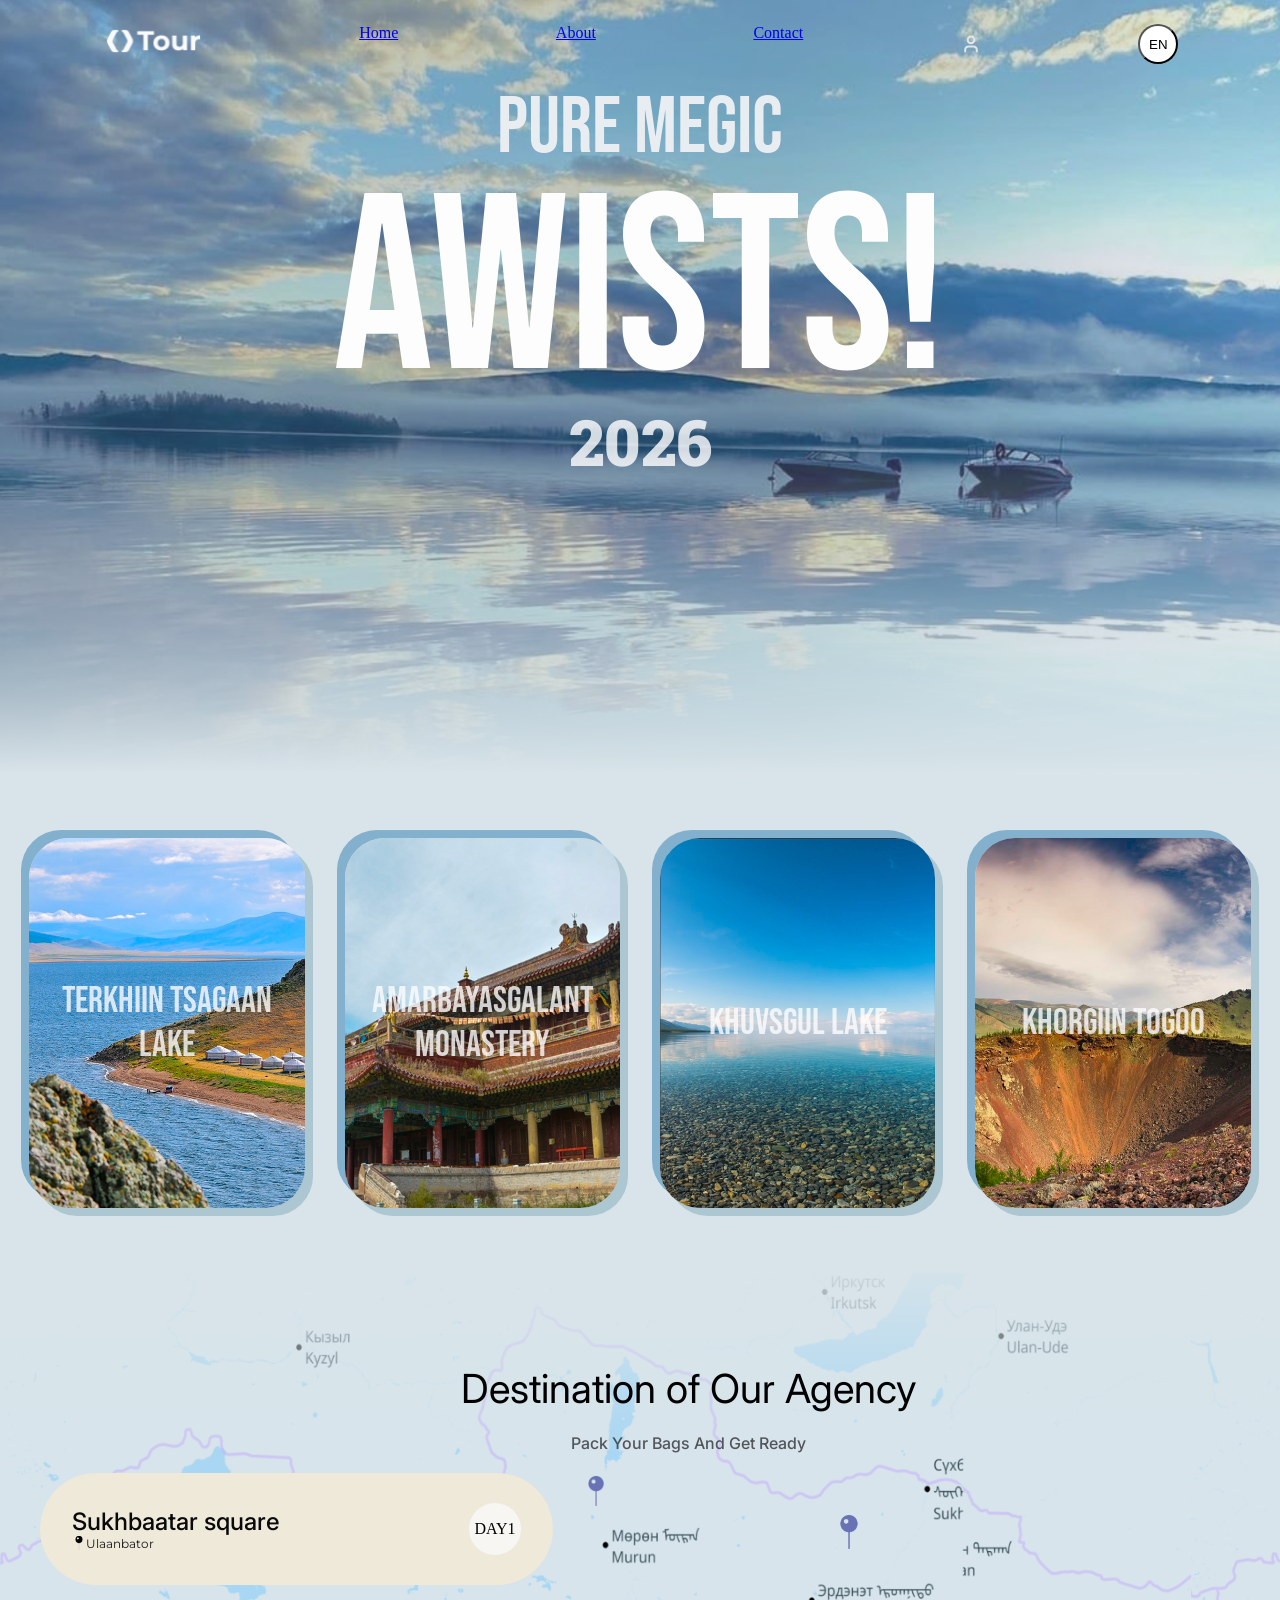
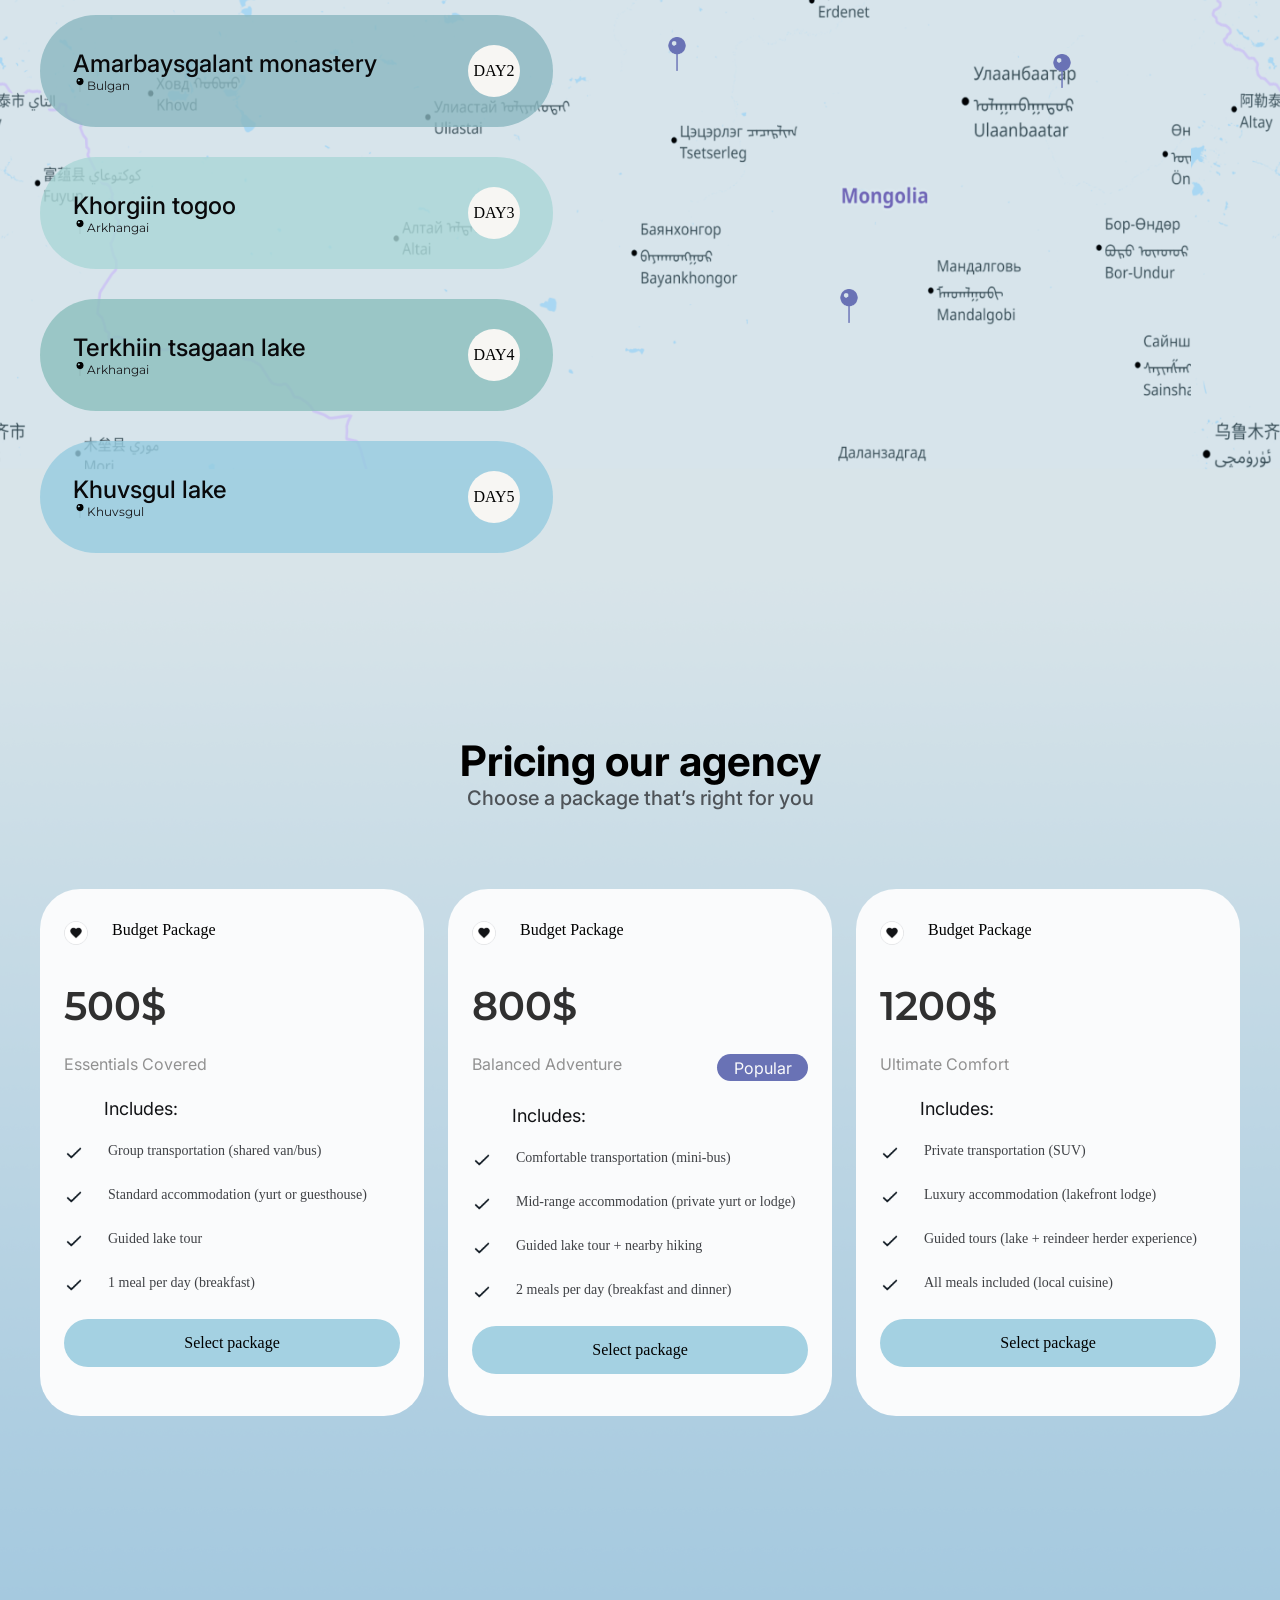
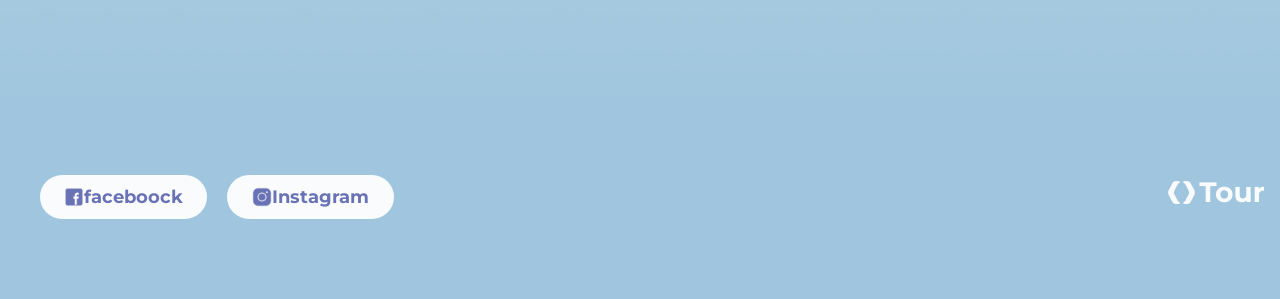
<file: index.html>
<!doctype html>
<html lang="en">
  <head>
    <link rel="preconnect" href="https://fonts.googleapis.com" />
    <link rel="preconnect" href="https://fonts.gstatic.com" crossorigin />
    <link
      href="https://fonts.googleapis.com/css2?family=Bebas+Neue&family=Hanuman:wght@100..900&family=Inter:ital,opsz,wght@0,14..32,100..900;1,14..32,100..900&family=Montserrat:ital,wght@0,100..900;1,100..900&display=swap"
      rel="stylesheet"
    />
    <link rel="preconnect" href="https://fonts.googleapis.com" />
    <link rel="preconnect" href="https://fonts.gstatic.com" crossorigin />
    <link
      href="https://fonts.googleapis.com/css2?family=Bebas+Neue&family=Hanuman:wght@100..900&family=Inter:ital,opsz,wght@0,14..32,100..900;1,14..32,100..900&display=swap"
      rel="stylesheet"
    />
    <meta charset="UTF-8" />
    <meta name="viewport" content="width=device-width, initial-scale=1.0" />
    <title>Document</title>
    <link rel="stylesheet" href="style.css" />
    <link rel="preconnect" href="https://fonts.googleapis.com" />
    <link rel="preconnect" href="https://fonts.gstatic.com" crossorigin />
    <link
      href="https://fonts.googleapis.com/css2?family=Bebas+Neue&display=swap"
      rel="stylesheet"
      ;rel="preconnect"
      href="https://fonts.googleapis.com"
    />
    <link rel="preconnect" href="https://fonts.gstatic.com" crossorigin />
    <link
      href="https://fonts.googleapis.com/css2?family=Bebas+Neue&family=Hanuman:wght@100..900&display=swap"
      rel="stylesheet"
    />
    <link rel="preconnect" href="https://fonts.googleapis.com" />
    <link rel="preconnect" href="https://fonts.gstatic.com" crossorigin />
    <link
      href="https://fonts.googleapis.com/css2?family=Bebas+Neue&family=Hanuman:wght@100..900&family=Inter:ital,opsz,wght@0,14..32,100..900;1,14..32,100..900&display=swap"
      rel="stylesheet"
    />
  </head>

  <body
    style="
      display: flex;
      justify-content: center;
      flex-direction: column;
      align-items: center;
    "
  >
    <section class="hero">
      <nav>
        <img src="./logo/logo1.svg" alt="" class="logo" />
        <a href="https://talent.pinebaatars.mn/">Home</a>
        <a href="https://flexboxfroggy.com/">About</a>
        <a href="https://gogo.mn/"> Contact</a>
        <img src="./logo/user copy.svg" alt="" />
        <a href="google translate"><button>EN</button></a>
      </nav>

      <div class="aav">
        <div class="pure">PURE MEGIC</div>
        <div class="ag">AWISTS!</div>
        <div class="on">2026</div>
      </div>
    </section>
    <div class="lotcion">
      <div class="card1">
        <p class="text1">terkhiin tsagaan lake</p>
      </div>
      <div class="card2">
        <p class="text2">Amarbayasgalant Monastery</p>
      </div>
      <div class="card3">
        <p class="text3">Khuvsgul lake</p>
      </div>
      <div class="card4">
        <p class="text4">Khorgiin togoo</p>
      </div>
    </div>
    <nav class="map_img">
      <h class="garcig1">Destination of Our Agency</h>
      <p class="garcig2">Pack your bags and get ready</p>
      <div class="etsegcontainer">
        <div class="left_container">
          <div class="textbox1">
            <div>
              <p class="aimag_name">Sukhbaatar square</p>
              <div class="logo_icon">
                <img
                  src="./logo/Icon Container 2.png"
                  alt="temdeg"
                  style="width: 14px"
                  height="14px"
                />
                <p class="cty_name">Ulaanbator</p>
              </div>
            </div>
            <div class="day1">DAY1</div>
            <img class="Sukhbaatar_zurag" src="./images/sec3-day1.png" alt="" />
          </div>

          <div class="textbox2">
            <div>
              <p class="aimag_name">Amarbaysgalant monastery</p>
              <div class="logo_icon">
                <img
                  src="./logo/Icon Container 2.png"
                  alt=""
                  style="width: 14px; height: 14px"
                />
                <p class="cty_name">Bulgan</p>
              </div>
            </div>
            <div class="day2">DAY2</div>
            <img class="hiid_zurag" src="./images/Frame 177.png" alt="" />
          </div>

          <div class="textbox3">
            <div>
              <p class="aimag_name">Khorgiin togoo</p>
              <div class="logo_icon">
                <img
                  src="./logo/Icon Container 2.png"
                  alt=""
                  style="width: 14px; height: 14px"
                />
                <p class="cty_name">Arkhangai</p>
              </div>
            </div>
            <div class="day3">DAY3</div>
            <img class="horgiin_togoo_zurag" src="./images/11111.png" alt="" />
          </div>

          <div class="textbox4">
            <img class="terhiin_zurag" src="./images/Frame 178.png" alt="" />
            <div>
              <p class="aimag_name">Terkhiin tsagaan lake</p>
              <div class="logo_icon">
                <img
                  src="./logo/Icon Container 2.png"
                  alt=""
                  style="width: 14px; height: 14px"
                />
                <p class="cty_name">Arkhangai</p>
              </div>
            </div>
            <div class="day4">DAY4</div>
          </div>

          <div class="textbox5">
            <div>
              <p class="aimag_name">Khuvsgul lake</p>
              <div class="logo_icon">
                <img
                  src="./logo/Icon Container 2.png"
                  alt=""
                  style="width: 14px; height: 14px"
                />
                <p class="cty_name">Khuvsgul</p>
              </div>
            </div>
            <div class="day5">DAY5</div>
            <img class="hovsgol_zurag" src="./images/Frame 179.png" alt="" />
          </div>
        </div>
        <div class="right_container">
          <div class="mapPin1"><img src="./logo/MapPin 1.png" alt="" /></div>
          <div class="mapPin2"><img src="./logo/MapPin 1.png" alt="" /></div>
          <div class="mapPin3"><img src="./logo/MapPin 1.png" alt="" /></div>
          <div class="mapPin4"><img src="./logo/MapPin 1.png" alt="" /></div>
        </div>
      </div>
    </nav>

    <section class="footersection">
      <h1 class="endgarchig">Pricing our agency</h1>
      <p class="endtailbar">Choose a package that’s right for you</p>

      <div class="packagecardaav">
        <div class="packagecard1">
          <div class="button_zurag_etseg">
            <img src="./logo/IconButton 1.png" alt="" class="button_zurag" />
            <p class="button_text">Budget Package</p>
          </div>
          <p class="dolor">500$</p>
          <p class="Essentials_Covered">Essentials Covered</p>
          <p class="Includes">Includes:</p>
          <div class="etseg_tailbar1">
            <img class="check_zurag" src="./logo/check.png" alt="" />
            <p class="item_text">Group transportation (shared van/bus)</p>
          </div>
          <div class="etseg_tailbar2">
            <img class="check_zurag" src="./logo/check.png" alt="" />
            <p class="item_text">Standard accommodation (yurt or guesthouse)</p>
          </div>
          <div class="etseg_tailbar3">
            <img class="check_zurag" src="./logo/check.png" alt="" />
            <p class="item_text">Guided lake tour</p>
          </div>
          <div class="etseg_tailbar4">
            <img class="check_zurag" src="./logo/check.png" alt="" />
            <p class="item_text">1 meal per day (breakfast)</p>
          </div>
          <div class="button_end">
            <p class="t_labl">Select package</p>
          </div>
        </div>

        <div class="packagecard2">
          <div class="button_zurag_etseg">
            <img src="./logo/IconButton 1.png" alt="" class="button_zurag" />
            <p class="button_text">Budget Package</p>
          </div>
          <p class="dolor">800$</p>
          <div class="badge_text_udirdagc">
            <p class="Essentials_Covered">Balanced Adventure</p>
            <div class="badge_text">
              <p class="text_badge">Popular</p>
            </div>
          </div>
          <p class="Includes">Includes:</p>
          <div class="etseg_tailbar1">
            <img class="check_zurag" src="./logo/check.png" alt="" />
            <p class="item_text">Comfortable transportation (mini-bus)</p>
          </div>
          <div class="etseg_tailbar2">
            <img class="check_zurag" src="./logo/check.png" alt="" />
            <p class="item_text">
              Mid-range accommodation (private yurt or lodge)
            </p>
          </div>
          <div class="etseg_tailbar3">
            <img class="check_zurag" src="./logo/check.png" alt="" />
            <p class="item_text">Guided lake tour + nearby hiking</p>
          </div>
          <div class="etseg_tailbar4">
            <img class="check_zurag" src="./logo/check.png" alt="" />
            <p class="item_text">2 meals per day (breakfast and dinner)</p>
          </div>
          <div class="button_end">
            <p class="t_labl">Select package</p>
          </div>
        </div>

        <div class="packagecard3">
          <div class="button_zurag_etseg">
            <img src="./logo/IconButton 1.png" alt="" class="button_zurag" />
            <p class="button_text">Budget Package</p>
          </div>
          <p class="dolor">1200$</p>
          <p class="Essentials_Covered">Ultimate Comfort</p>
          <p class="Includes">Includes:</p>
          <div class="etseg_tailbar1">
            <img class="check_zurag" src="./logo/check.png" alt="" />
            <p class="item_text">Private transportation (SUV)</p>
          </div>
          <div class="etseg_tailbar2">
            <img class="check_zurag" src="./logo/check.png" alt="" />
            <p class="item_text">Luxury accommodation (lakefront lodge)</p>
          </div>
          <div class="etseg_tailbar3">
            <img class="check_zurag" src="./logo/check.png" alt="" />
            <p class="item_text">
              Guided tours (lake + reindeer herder experience)
            </p>
          </div>
          <div class="etseg_tailbar4">
            <img class="check_zurag" src="./logo/check.png" alt="" />
            <p class="item_text">All meals included (local cuisine)</p>
          </div>
          <div class="button_end">
            <p class="t_labl">Select package</p>
          </div>
        </div>
      </div>
    </section>

    <section class="footer_section">
      <div class="faceboock_etseg">
        <img class="faceboock_logo" src="./logo/Facebook Icon.png" alt="" />
        <p class="faceboock_text">faceboock</p>
      </div>
      <div class="Instagram_etseg">
        <img class="Instagram_logo" src="./logo/Instagram Icon.png" alt="" />
        <p class="Instagram_text">Instagram</p>
      </div>

      <div class="logo_end">
        <img class="end-logo" src="./logo/logo 1.svg" alt="" />
      </div>
    </section>
  </body>
</html>
</file>
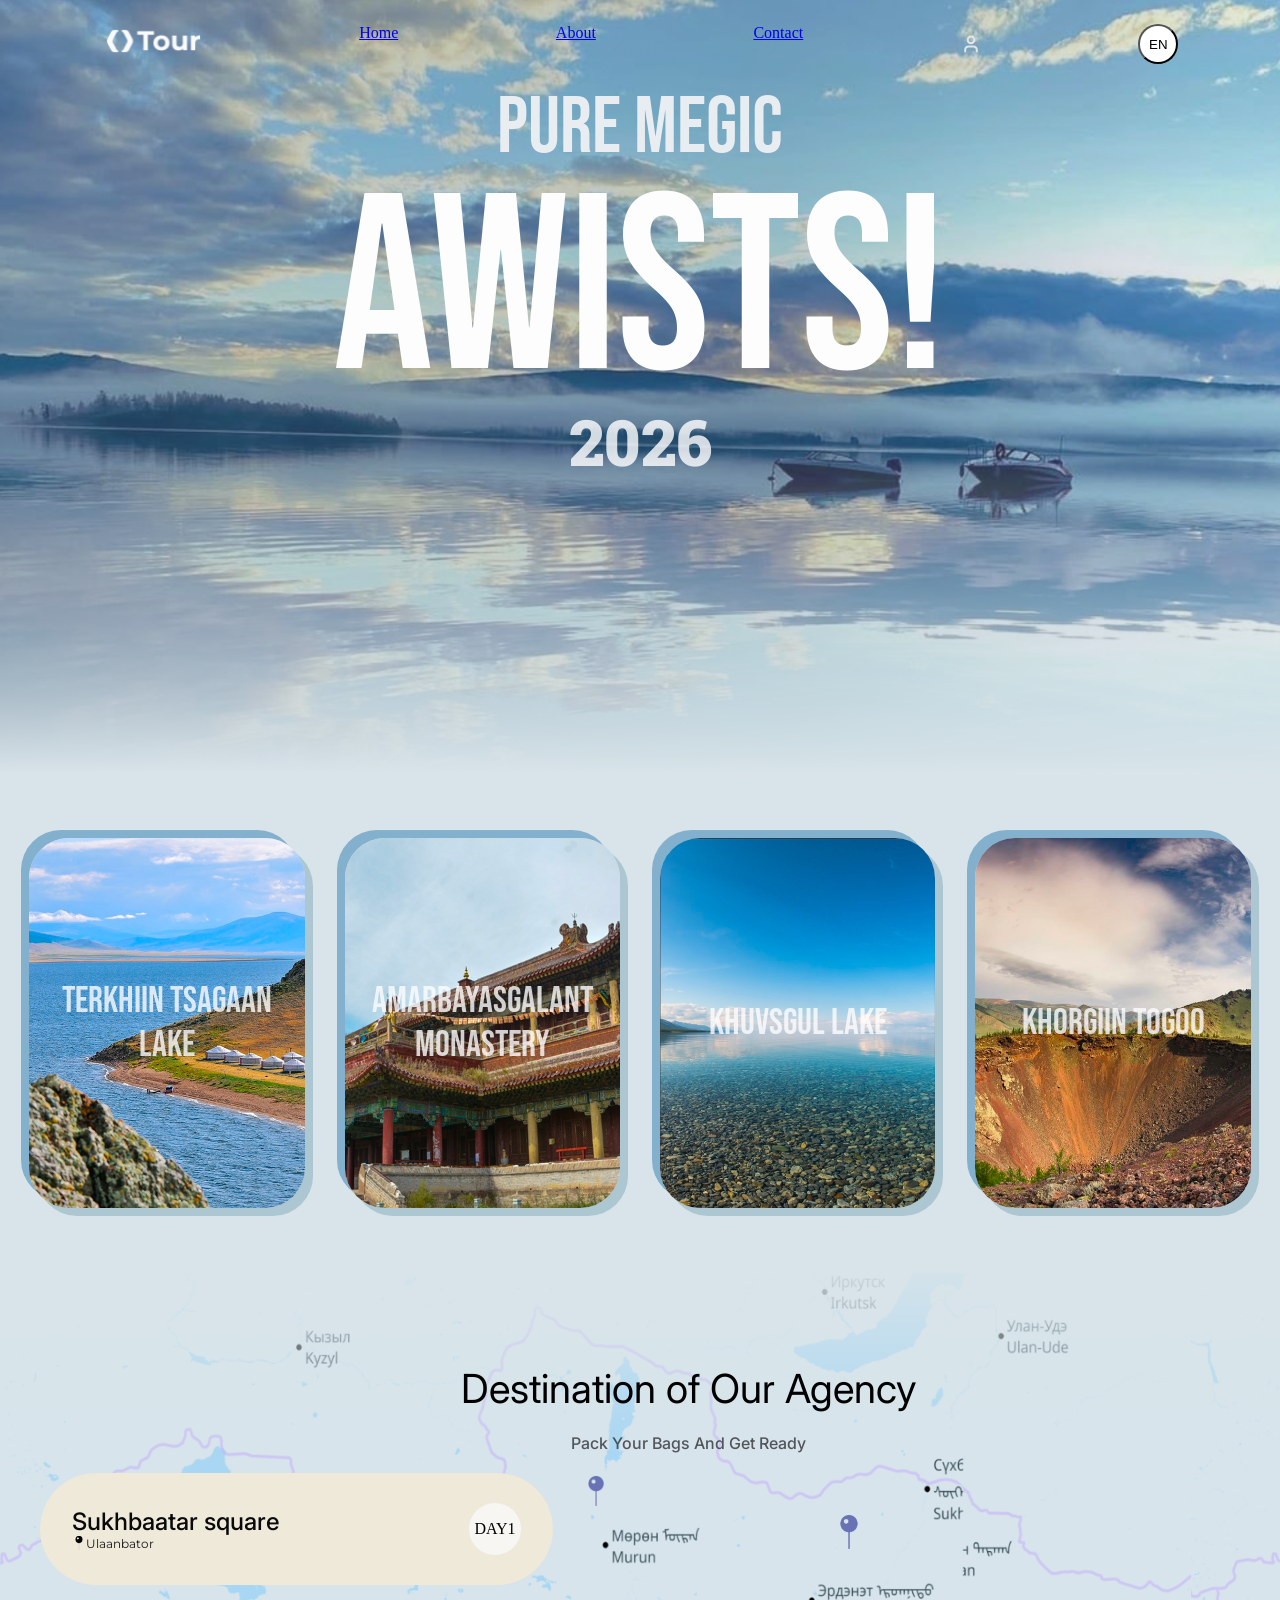
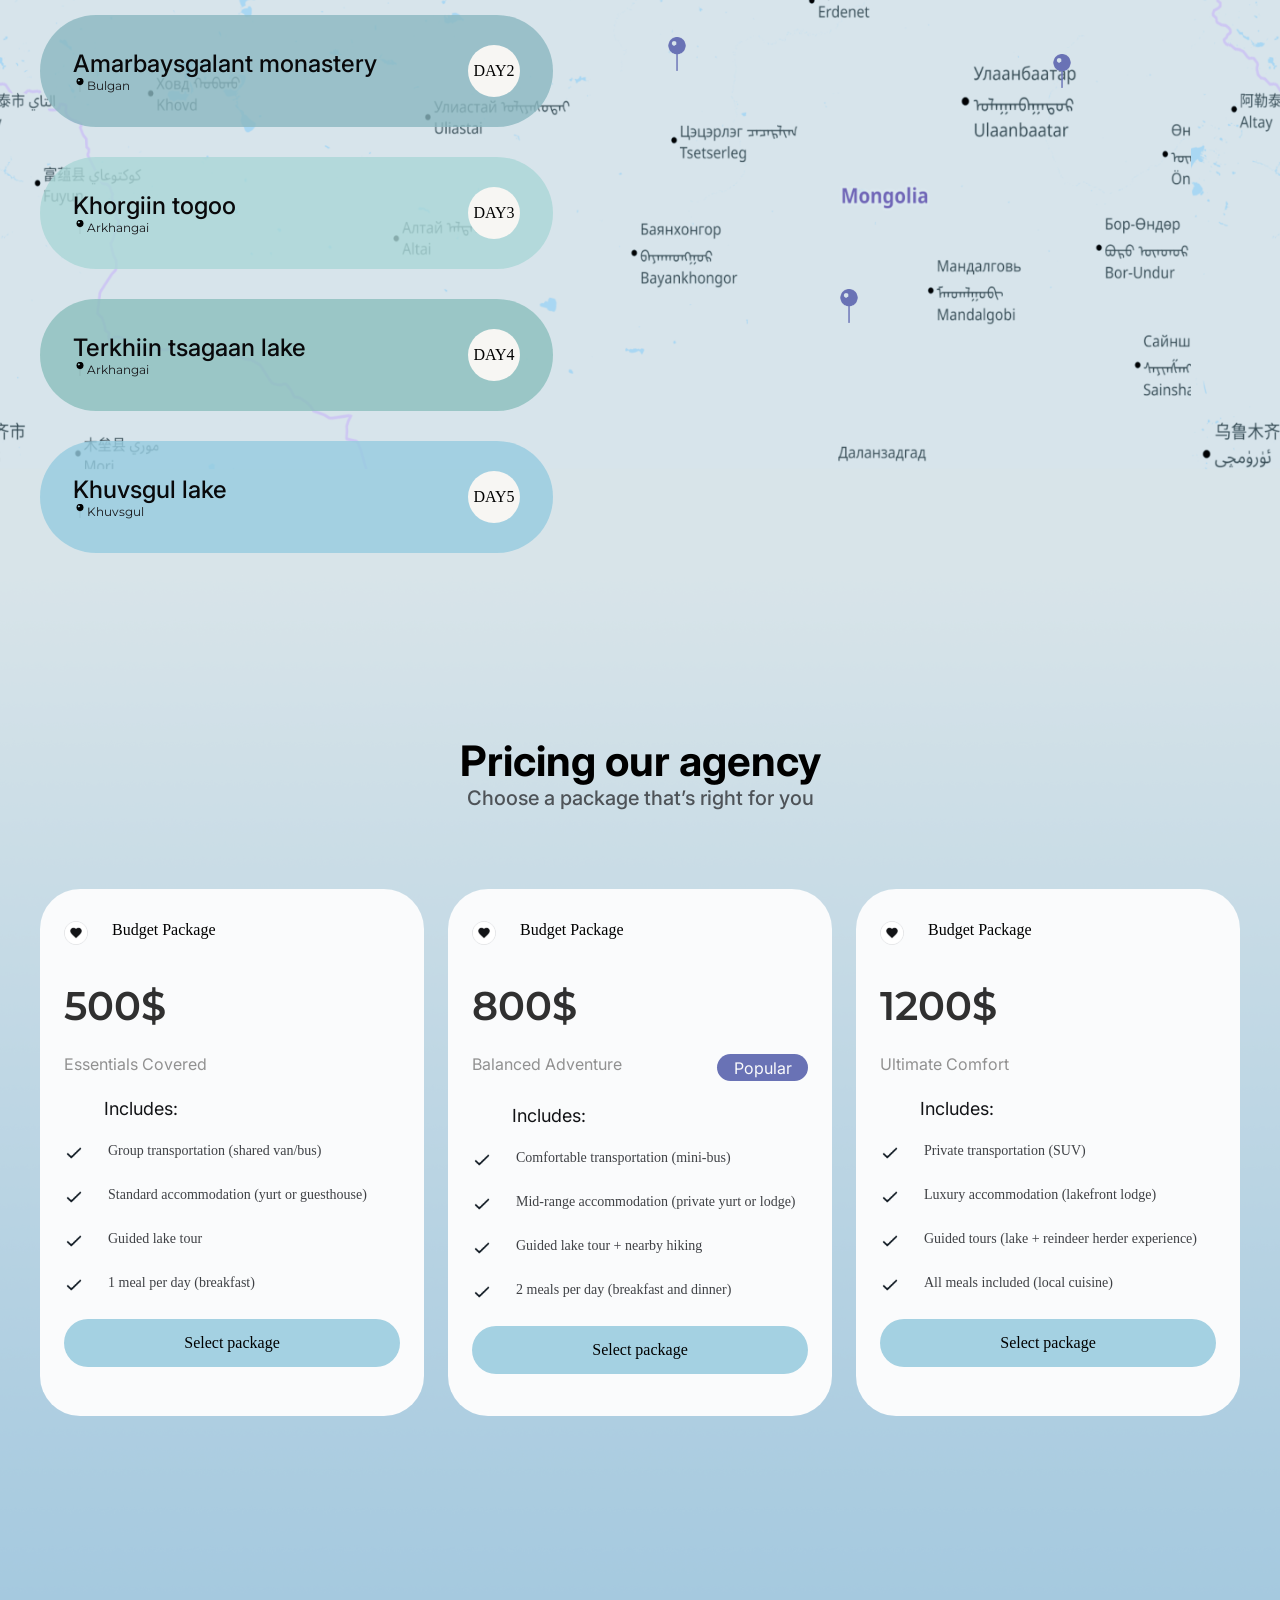
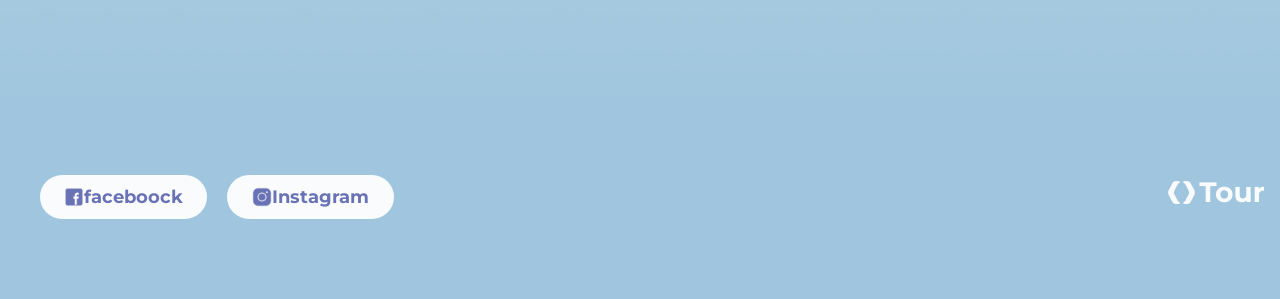
<file: helo.html>
<!doctype html>
<html lang="en">
  <head>
    <link rel="preconnect" href="https://fonts.googleapis.com" />
    <link rel="preconnect" href="https://fonts.gstatic.com" crossorigin />
    <link
      href="https://fonts.googleapis.com/css2?family=Bebas+Neue&family=Hanuman:wght@100..900&family=Inter:ital,opsz,wght@0,14..32,100..900;1,14..32,100..900&family=Montserrat:ital,wght@0,100..900;1,100..900&display=swap"
      rel="stylesheet"
    />
    <link rel="preconnect" href="https://fonts.googleapis.com" />
    <link rel="preconnect" href="https://fonts.gstatic.com" crossorigin />
    <link
      href="https://fonts.googleapis.com/css2?family=Bebas+Neue&family=Hanuman:wght@100..900&family=Inter:ital,opsz,wght@0,14..32,100..900;1,14..32,100..900&display=swap"
      rel="stylesheet"
    />
    <meta charset="UTF-8" />
    <meta name="viewport" content="width=device-width, initial-scale=1.0" />
    <title>Document</title>
    <link rel="stylesheet" href="style.css" />
    <link rel="preconnect" href="https://fonts.googleapis.com" />
    <link rel="preconnect" href="https://fonts.gstatic.com" crossorigin />
    <link
      href="https://fonts.googleapis.com/css2?family=Bebas+Neue&display=swap"
      rel="stylesheet"
      ;rel="preconnect"
      href="https://fonts.googleapis.com"
    />
    <link rel="preconnect" href="https://fonts.gstatic.com" crossorigin />
    <link
      href="https://fonts.googleapis.com/css2?family=Bebas+Neue&family=Hanuman:wght@100..900&display=swap"
      rel="stylesheet"
    />
    <link rel="preconnect" href="https://fonts.googleapis.com" />
    <link rel="preconnect" href="https://fonts.gstatic.com" crossorigin />
    <link
      href="https://fonts.googleapis.com/css2?family=Bebas+Neue&family=Hanuman:wght@100..900&family=Inter:ital,opsz,wght@0,14..32,100..900;1,14..32,100..900&display=swap"
      rel="stylesheet"
    />
  </head>

  <body
    style="
      display: flex;
      justify-content: center;
      flex-direction: column;
      align-items: center;
    "
  >
    <section class="hero">
      <nav>
        <img src="/logo/logo 1.svg" alt="" class="logo" />
        <a href="https://talent.pinebaatars.mn/">Home</a>
        <a href="https://flexboxfroggy.com/">About</a>
        <a href="https://gogo.mn/"> Contact</a>
        <img src="/logo/user copy.svg" alt="" />
        <a href="google translate"><button>EN</button></a>
      </nav>

      <div class="aav">
        <div class="pure">PURE MEGIC</div>
        <div class="ag">AWISTS!</div>
        <div class="on">2026</div>
      </div>
    </section>
    <div class="lotcion">
      <div class="card1">
        <p class="text1">terkhiin tsagaan lake</p>
      </div>
      <div class="card2">
        <p class="text2">Amarbayasgalant Monastery</p>
      </div>
      <div class="card3">
        <p class="text3">Khuvsgul lake</p>
      </div>
      <div class="card4">
        <p class="text4">Khorgiin togoo</p>
      </div>
    </div>
    <nav class="map_img">
      <h class="garcig1">Destination of Our Agency</h>
      <p class="garcig2">Pack your bags and get ready</p>
      <div class="etsegcontainer">
        <div class="left_container">
          <div class="textbox1">
            <div>
              <p class="aimag_name">Sukhbaatar square</p>
              <div class="logo_icon">
                <img
                  src="/logo/Icon Container 2.png"
                  alt="temdeg"
                  style="width: 14px"
                  height="14px"
                />
                <p class="cty_name">Ulaanbator</p>
              </div>
            </div>
            <div class="day1">DAY1</div>
            <img class="Sukhbaatar_zurag" src="/images/sec3-day1.png" alt="" />
          </div>

          <div class="textbox2">
            <div>
              <p class="aimag_name">Amarbaysgalant monastery</p>
              <div class="logo_icon">
                <img
                  src="/logo/Icon Container 2.png"
                  alt=""
                  style="width: 14px; height: 14px"
                />
                <p class="cty_name">Bulgan</p>
              </div>
            </div>
            <div class="day2">DAY2</div>
            <img class="hiid_zurag" src="/images/Frame 177.png" alt="" />
          </div>

          <div class="textbox3">
            <div>
              <p class="aimag_name">Khorgiin togoo</p>
              <div class="logo_icon">
                <img
                  src="/logo/Icon Container 2.png"
                  alt=""
                  style="width: 14px; height: 14px"
                />
                <p class="cty_name">Arkhangai</p>
              </div>
            </div>
            <div class="day3">DAY3</div>
            <img class="horgiin_togoo_zurag" src="/images/11111.png" alt="" />
          </div>

          <div class="textbox4">
            <img class="terhiin_zurag" src="/images/Frame 178.png" alt="" />
            <div>
              <p class="aimag_name">Terkhiin tsagaan lake</p>
              <div class="logo_icon">
                <img
                  src="/logo/Icon Container 2.png"
                  alt=""
                  style="width: 14px; height: 14px"
                />
                <p class="cty_name">Arkhangai</p>
              </div>
            </div>
            <div class="day4">DAY4</div>
          </div>

          <div class="textbox5">
            <div>
              <p class="aimag_name">Khuvsgul lake</p>
              <div class="logo_icon">
                <img
                  src="/logo/Icon Container 2.png"
                  alt=""
                  style="width: 14px; height: 14px"
                />
                <p class="cty_name">Khuvsgul</p>
              </div>
            </div>
            <div class="day5">DAY5</div>
            <img class="hovsgol_zurag" src="/images/Frame 179.png" alt="" />
          </div>
        </div>
        <div class="right_container">
          <div class="mapPin1"><img src="./logo/MapPin 1.png" alt="" /></div>
          <div class="mapPin2"><img src="./logo/MapPin 1.png" alt="" /></div>
          <div class="mapPin3"><img src="./logo/MapPin 1.png" alt="" /></div>
          <div class="mapPin4"><img src="./logo/MapPin 1.png" alt="" /></div>
        </div>
      </div>
    </nav>

    <section class="footersection">
      <h1 class="endgarchig">Pricing our agency</h1>
      <p class="endtailbar">Choose a package that’s right for you</p>

      <div class="packagecardaav">
        <div class="packagecard1">
          <div class="button_zurag_etseg">
            <img src="/logo/IconButton 1.png" alt="" class="button_zurag" />
            <p class="button_text">Budget Package</p>
          </div>
          <p class="dolor">500$</p>
          <p class="Essentials_Covered">Essentials Covered</p>
          <p class="Includes">Includes:</p>
          <div class="etseg_tailbar1">
            <img class="check_zurag" src="/logo/check.png" alt="" />
            <p class="item_text">Group transportation (shared van/bus)</p>
          </div>
          <div class="etseg_tailbar2">
            <img class="check_zurag" src="/logo/check.png" alt="" />
            <p class="item_text">Standard accommodation (yurt or guesthouse)</p>
          </div>
          <div class="etseg_tailbar3">
            <img class="check_zurag" src="/logo/check.png" alt="" />
            <p class="item_text">Guided lake tour</p>
          </div>
          <div class="etseg_tailbar4">
            <img class="check_zurag" src="/logo/check.png" alt="" />
            <p class="item_text">1 meal per day (breakfast)</p>
          </div>
          <div class="button_end">
            <p class="t_labl">Select package</p>
          </div>
        </div>

        <div class="packagecard2">
          <div class="button_zurag_etseg">
            <img src="/logo/IconButton 1.png" alt="" class="button_zurag" />
            <p class="button_text">Budget Package</p>
          </div>
          <p class="dolor">800$</p>
          <div class="badge_text_udirdagc">
            <p class="Essentials_Covered">Balanced Adventure</p>
            <div class="badge_text">
              <p class="text_badge">Popular</p>
            </div>
          </div>
          <p class="Includes">Includes:</p>
          <div class="etseg_tailbar1">
            <img class="check_zurag" src="/logo/check.png" alt="" />
            <p class="item_text">Comfortable transportation (mini-bus)</p>
          </div>
          <div class="etseg_tailbar2">
            <img class="check_zurag" src="/logo/check.png" alt="" />
            <p class="item_text">
              Mid-range accommodation (private yurt or lodge)
            </p>
          </div>
          <div class="etseg_tailbar3">
            <img class="check_zurag" src="/logo/check.png" alt="" />
            <p class="item_text">Guided lake tour + nearby hiking</p>
          </div>
          <div class="etseg_tailbar4">
            <img class="check_zurag" src="/logo/check.png" alt="" />
            <p class="item_text">2 meals per day (breakfast and dinner)</p>
          </div>
          <div class="button_end">
            <p class="t_labl">Select package</p>
          </div>
        </div>

        <div class="packagecard3">
          <div class="button_zurag_etseg">
            <img src="/logo/IconButton 1.png" alt="" class="button_zurag" />
            <p class="button_text">Budget Package</p>
          </div>
          <p class="dolor">1200$</p>
          <p class="Essentials_Covered">Ultimate Comfort</p>
          <p class="Includes">Includes:</p>
          <div class="etseg_tailbar1">
            <img class="check_zurag" src="/logo/check.png" alt="" />
            <p class="item_text">Private transportation (SUV)</p>
          </div>
          <div class="etseg_tailbar2">
            <img class="check_zurag" src="/logo/check.png" alt="" />
            <p class="item_text">Luxury accommodation (lakefront lodge)</p>
          </div>
          <div class="etseg_tailbar3">
            <img class="check_zurag" src="/logo/check.png" alt="" />
            <p class="item_text">
              Guided tours (lake + reindeer herder experience)
            </p>
          </div>
          <div class="etseg_tailbar4">
            <img class="check_zurag" src="/logo/check.png" alt="" />
            <p class="item_text">All meals included (local cuisine)</p>
          </div>
          <div class="button_end">
            <p class="t_labl">Select package</p>
          </div>
        </div>
      </div>
    </section>

    <section class="footer_section">
      <div class="faceboock_etseg">
        <img class="faceboock_logo" src="/logo/Facebook Icon.png" alt="" />
        <p class="faceboock_text">faceboock</p>
      </div>
      <div class="Instagram_etseg">
        <img class="Instagram_logo" src="/logo/Instagram Icon.png" alt="" />
        <p class="Instagram_text">Instagram</p>
      </div>

      <div class="logo_end">
        <img class="end-logo" src="/logo/logo 1.svg" alt="" />
      </div>
    </section>
  </body>
</html>
</file>
<file: style.css>
* {
  margin: 0;
  padding: 0;
  box-sizing: border-box;
}
nav {
  display: flex;
  justify-content: space-evenly;
  width: 100%;
  padding: 24px;
  color: #fff;
}
.logo {
  width: 100px;
  height: 34px;
}
button {
  color: #000;
  border-radius: 24px;
  border-color: #000;
  background-color: #fff;
  width: 40px;
  height: 40px;
}
.hero {
  width: 1440px;
  height: 773px;
  background-image: url("./images/HeroImage.png");
}
.aav {
  display: flex;
  align-items: center;
  flex-direction: column;
}
.pure {
  color: #e8edf2;
  font-size: 80px;
  font-weight: 400;
  font-family: "Bebas Neue", sans-serif;
  font-style: normal;
  line-height: 100%;
  text-transform: uppercase;
}
.ag {
  color: #fdfdfd;
  font-family: "Bebas Neue", sans-serif;
  font-size: 250px;
  font-weight: 400;
  font-style: normal;
  line-height: 100%;
}
.on {
  color: rgba(255, 255, 255, 0.8);
  font-size: 64px;
  font-weight: 900;
  line-height: 100%;
  font-family: "Hanuman", serif;
}
.lotcion {
  background-image: url("./images/location.png");
  margin: 0;
  width: 1440px;
  display: flex;
  justify-content: center;
  align-items: center;
  gap: 40px;
  height: 500px;
}
.card1 {
  background-image: url(./images/1.png);
  box-shadow:
    -8px -8px 0 0 rgba(31, 114, 170, 0.46),
    8px 8px 0 0 rgba(41, 114, 139, 0.25);

  width: 275.49px;
  height: 370px;
  border-radius: 40px;
  background-color: #00000000;
  background-size: cover;
  display: flex;
  justify-content: center;
  align-content: center;
}
.card1:hover {
  opacity: 0.5;
}
.text1 {
  color: rgba(253, 253, 254, 0.8);
  font-family: "Bebas Neue";
  font-size: 37px;
  font-weight: 400;
  line-height: normal;
  text-transform: uppercase;
  align-content: center;
  width: 232px;
  text-align: center;
}
.card2 {
  background-image: url("./images/2.png");
  box-shadow:
    -8px -8px 0 0 rgba(31, 114, 170, 0.46),
    8px 8px 0 0 rgba(41, 114, 139, 0.25);

  width: 275.49px;
  height: 370px;
  border-radius: 40px;
  background-color: #00000000;
  background-size: cover;
  display: flex;
  justify-content: center;
  align-content: center;
}
.card2:hover {
  opacity: 0.5;
}
.text2 {
  color: rgba(253, 253, 254, 0.8);
  font-family: "Bebas Neue";
  font-size: 37px;
  font-weight: 400;
  line-height: normal;
  text-transform: uppercase;
  align-content: center;
  width: 232px;
  text-align: center;
}
.card3 {
  background-image: url(./images/3.png);
  box-shadow:
    -8px -8px 0 0 rgba(31, 114, 170, 0.46),
    8px 8px 0 0 rgba(41, 114, 139, 0.25);

  width: 275.49px;
  height: 370px;
  border-radius: 40px;
  background-color: #00000000;
  background-size: cover;
  display: flex;
  justify-content: center;
  align-content: center;
}
.card3:hover {
  opacity: 0.5;
}
.text3 {
  color: rgba(253, 253, 254, 0.8);
  font-family: "Bebas Neue";
  font-size: 37px;
  font-weight: 400;
  line-height: normal;
  text-transform: uppercase;
  align-content: center;
  width: 232px;
  text-align: center;
}
.card4 {
  background-image: url(./images/4.png);
  box-shadow:
    -8px -8px 0 0 rgba(31, 114, 170, 0.46),
    8px 8px 0 0 rgba(41, 114, 139, 0.25);

  width: 275.49px;
  height: 370px;
  border-radius: 40px;
  background-color: #00000000;
  background-size: cover;
  display: flex;
  justify-content: center;
  align-content: center;
}
.card4:hover {
  opacity: 0.5;
}
.text4 {
  color: rgba(253, 253, 254, 0.8);
  font-family: "Bebas Neue";
  font-size: 37px;
  font-weight: 400;
  line-height: normal;
  text-transform: uppercase;
  align-content: center;
  width: 232px;
  text-align: center;
}
.map_img {
  padding-left: 120px;
  background-image: url(./images/map.png);
  width: 1440px;
  height: 902px;
  display: flex;
  flex-direction: column;
  background-size: contain;
  justify-content: start;
  gap: 20px;
  padding-top: 0%;
}
.garcig1 {
  color: #000;
  text-align: center;
  font-family: "Inter", sans-serif;
  font-size: 40px;
  font-style: normal;
  font: weight 600;
  line-height: normal;
  display: flex;
  justify-content: center;
  align-items: start;
  margin-top: 7%;
}
.garcig2 {
  color: #18181bb2;
  text-align: center;
  font-family: "Inter", sans-serif;
  font: size 20px;
  font-style: normal;
  font-weight: 500;
  line-height: normal;
  text-transform: capitalize;
}
.textbox1 {
  border-radius: 120px;
  background-color: #eee9d9;
  display: flex;
  height: 112px;
  width: 513px;
  padding: 30px;
  align-items: center;
  justify-content: space-between;
  border: solid 2px transparent;
}
.textbox1:hover {
  border: 3px solid white;
}
.Sukhbaatar_zurag {
  position: absolute;
  top: 1500px;
  right: 430px;
  display: none;
}
.textbox1:hover .Sukhbaatar_zurag {
  display: block;
}
.day1 {
  color: #000;
  width: 52px;
  height: 52px;
  border-radius: 50%;
  background-color: #f7f6f3;
  display: flex;
  justify-content: center;
  align-items: center;
}
.textbox2 {
  border-radius: 120px;
  background-color: #8bb8c1cc;
  display: flex;
  height: 112px;
  width: 513px;
  padding: 30px;
  align-items: center;
  justify-content: space-between;
  border: 3px solid transparent;
}

.textbox2:hover {
  border: 3px solid white;
}
.hiid_zurag {
  position: absolute;
  top: 1400px;
  left: 1000px;
  display: none;
}
.textbox2:hover .hiid_zurag {
  display: block;
}
.day2 {
  color: #000;
  width: 52px;
  height: 52px;
  border-radius: 50%;
  background-color: #f7f6f3;
  display: flex;
  justify-content: center;
  align-items: center;
}
.textbox3 {
  border-radius: 120px;
  background-color: #aad8d7cc;
  display: flex;
  height: 112px;
  width: 513px;
  padding: 30px;
  align-items: center;
  justify-content: space-between;
  border: 3px solid transparent;
}
.textbox3:hover {
  border: 3px solid white;
}
.horgiin_togoo_zurag {
  position: absolute;
  top: 1500px;
  left: 900px;
  display: none;
}
.textbox3:hover .horgiin_togoo_zurag {
  display: block;
}
.day3 {
  color: #000;
  width: 52px;
  height: 52px;
  border-radius: 50%;
  background-color: #f7f6f3;
  display: flex;
  justify-content: center;
  align-items: center;
}
.textbox4 {
  border-radius: 120px;
  background-color: #8bc0bdcc;
  display: flex;
  height: 112px;
  width: 513px;
  padding: 30px;
  align-items: center;
  justify-content: space-between;
  border: 3px solid transparent;
}
.textbox4:hover {
  border: 3px solid white;
}
.terhiin_zurag {
  position: absolute;
  top: 1350px;
  left: 1000px;
  display: none;
}
.textbox4:hover .terhiin_zurag {
  display: block;
}
.day4 {
  color: #000;
  width: 52px;
  height: 52px;
  border-radius: 50%;
  background-color: #f7f6f3;
  display: flex;
  justify-content: center;
  align-items: center;
}
.textbox5 {
  border-radius: 120px;
  background-color: #97cce0cc;
  display: flex;
  height: 112px;
  width: 513px;
  padding: 30px;
  align-items: center;
  justify-content: space-between;
  border: 3px solid transparent;
}
.textbox5:hover {
  border: 3px solid white;
}
.hovsgol_zurag {
  position: absolute;
  top: 1300px;
  left: 800px;
  display: none;
}
.textbox5:hover .hovsgol_zurag {
  display: block;
}
.day5 {
  color: #000;
  width: 52px;
  height: 52px;
  border-radius: 50%;
  background-color: #f7f6f3;
  display: flex;
  justify-content: center;
  align-items: center;
}
.aimag_name {
  color: var(--text-text-foreground, #09090b);
  font-family: "inter";
  font-size: 24px;
  font-style: normal;
  font-weight: 500;
  line-height: normal;
}
.cty_name {
  color: var(--text-text-foreground, #18181b);
  font-family: "Montserrat", sans-serif;
  font-size: 12px;
  font-style: normal;
  font-weight: 400;
  line-height: normal;
}
.logo_icon {
  display: flex;
}
.mapPin {
  width: 1200px;
  display: flex;
  height: 640px;
}
.left_container {
  display: flex;
  flex-direction: column;
  gap: 30px;
  width: 513px;
}
.right_container {
  width: 647px;
  height: 680px;
  position: relative;
}

.etsegcontainer {
  display: flex;
}

.right_container img {
  width: 34px;
  height: 34px;
}
.mapPin1 {
  position: absolute;
  left: 107px;
  top: 164px;
}
.mapPin2 {
  position: absolute;
  top: 42px;
  left: 279px;
}
.mapPin3 {
  position: absolute;
  left: 492px;
  top: 181px;
}
.mapPin4 {
  position: absolute;
  left: 279px;
  top: 416px;
}
.footersection {
  width: 1440px;
  height: 1120px;
  background-image: url(./images/Price&Footer_image.png);
  display: flex;
  flex-direction: column;
  align-items: center;
  padding-top: 160px;
}
.endgarchig {
  color: #000;
  font-family: "inter", sans-serif;
  font-size: 42px;
  font-style: normal;
  text-align: center;
}
.endtailbar {
  color: rgba(24, 24, 27, 0.7);
  font-family: "inter", sans-serif;
  font-size: 20px;
  font-style: normal;
  font-weight: 500;
}
.packagecard1 {
  width: 384px;
  height: 527px;
  border-radius: 40px;
  background: #fafbfc;
  display: flex;
  padding: var(--spacing-8, 32px) var(--24-px-unit-6, 24px)
    var(--24-px-unit-6, 24px) var(--24-px-unit-6, 24px);
  gap: 24px;
  flex-direction: column;
}
.packagecard1:hover {
  box-shadow:
    -8px -8px 0 0 rgba(31, 114, 170, 0.46),
    8px 8px 0 0 rgba(41, 114, 139, 0.25);
}
.packagecard1:hover .button_end {
  background-color: #000;
}
.packagecard1:hover .t_labl {
  color: whitesmoke;
}
.button_zurag {
  width: 24px;
  height: 24px;
  border-radius: 50%;
  display: flex;
}
.dolor {
  color: #303030;
  font-family: "Montserrat", sans-serif;
  font-size: 40px;
  font-style: normal;
  font-weight: 600;
  line-height: normal;
  align-self: stretch;
  margin-top: 12px;
}
.button_zurag_etseg {
  display: flex;
  gap: 24px;
}
.Essentials_Covered {
  color: #919191;
  font-family: "Inter", sans-serif;
}
.Includes {
  color: var(--Text-TextPrimary, #121316);
  font-family: "Inter", sans-serif;
  font-size: 18px;
  margin-left: 40px;
}
.etseg_tailbar1 {
  display: flex;
  gap: 24px;
}
.etseg_tailbar2 {
  display: flex;
  gap: 24px;
}
.etseg_tailbar3 {
  display: flex;
  gap: 24px;
}
.etseg_tailbar4 {
  display: flex;
  gap: 24px;
}
.check_zurag {
  width: 20px;
  height: 20px;
}
.item_text {
  color: var(--Text-TextSecondary, #3f4145);
  font-family: c;
  font-size: 14px;
}
.button_end {
  width: 336px;
  height: 48px;
  background-color: #a4d1e2;
  border-radius: var(--radius-rounded-full, 9999px);
  display: flex;
  justify-content: center;
  align-items: center;
}
.t_label {
  font-size: 16px;
  font-family: "Inter", sans-serif;
  color: #000;
  font-weight: 600;
}
.footersection {
  width: 1440px;
  height: 1120px;
  background-image: url(./images/Price&Footer_image.png);
  display: flex;
  flex-direction: column;
  align-items: center;
  padding-top: 160px;
}
.endgarchig {
  color: #000;
  font-family: "inter", sans-serif;
  font-size: 42px;
  font-style: normal;
  text-align: center;
}
.endtailbar {
  color: rgba(24, 24, 27, 0.7);
  font-family: "inter", sans-serif;
  font-size: 20px;
  font-style: normal;
  font-weight: 500;
}
.packagecard1 {
  width: 384px;
  height: 527px;
  border-radius: 40px;
  background: #fafbfc;
  display: flex;
  padding: var(--spacing-8, 32px) var(--24-px-unit-6, 24px)
    var(--24-px-unit-6, 24px) var(--24-px-unit-6, 24px);
  gap: 24px;
  flex-direction: column;
}
.button_zurag {
  width: 24px;
  height: 24px;
  border-radius: 50%;
  display: flex;
}
.dolor {
  color: #303030;
  font-family: "Montserrat", sans-serif;
  font-size: 40px;
  font-style: normal;
  font-weight: 600;
  line-height: normal;
  align-self: stretch;
  margin-top: 12px;
}
.button_zurag_etseg {
  display: flex;
  gap: 24px;
}
.Essentials_Covered {
  color: #919191;
  font-family: "Inter", sans-serif;
}
.Includes {
  color: var(--Text-TextPrimary, #121316);
  font-family: "Inter", sans-serif;
  font-size: 18px;
  margin-left: 40px;
}
.etseg_tailbar1 {
  display: flex;
  gap: 24px;
}
.etseg_tailbar2 {
  display: flex;
  gap: 24px;
}
.etseg_tailbar3 {
  display: flex;
  gap: 24px;
}
.etseg_tailbar4 {
  display: flex;
  gap: 24px;
}
.check_zurag {
  width: 20px;
  height: 20px;
}
.item_text {
  color: var(--Text-TextSecondary, #3f4145);
  font-family: c;
  font-size: 14px;
}
.button_end {
  width: 336px;
  height: 48px;
  background-color: #a4d1e2;
  border-radius: var(--radius-rounded-full, 9999px);
  display: flex;
  justify-content: center;
  align-items: center;
}
.t_label {
  font-size: 16px;
  font-family: "Inter", sans-serif;
  color: #000;
  font-weight: 600;
}
.packagecardaav {
  display: flex;
  gap: var(--24-px-unit-6, 24px);
  margin-top: 79px;
}
.packagecard2 {
  width: 384px;
  height: 527px;
  border-radius: 40px;
  background: #fafbfc;
  display: flex;
  padding: var(--spacing-8, 32px) var(--24-px-unit-6, 24px)
    var(--24-px-unit-6, 24px) var(--24-px-unit-6, 24px);
  gap: 24px;
  flex-direction: column;
}
.packagecard2:hover {
  box-shadow:
    -8px -8px 0 0 rgba(31, 114, 170, 0.46),
    8px 8px 0 0 rgba(41, 114, 139, 0.25);
}
.packagecard2:hover .button_end {
  background-color: #000;
}
.packagecard2:hover .t_labl {
  color: whitesmoke;
}
.packagecard3 {
  width: 384px;
  height: 527px;
  border-radius: 40px;
  background: #fafbfc;
  display: flex;
  padding: var(--spacing-8, 32px) var(--24-px-unit-6, 24px)
    var(--24-px-unit-6, 24px) var(--24-px-unit-6, 24px);
  gap: 24px;
  flex-direction: column;
}
.packagecard3:hover {
  box-shadow:
    -8px -8px 0 0 rgba(31, 114, 170, 0.46),
    8px 8px 0 0 rgba(41, 114, 139, 0.25);
}
.packagecard3:hover .button_end {
  background-color: #000;
}
.packagecard3:hover .t_labl {
  color: whitesmoke;
}
.badge_text_udirdagc {
  display: flex;
  justify-content: space-between;
}
.badge_text {
  width: 91px;
  height: 27px;
  background-color: #6972b5;
  border-radius: var(--radius-rounded-full, 9999px);
  display: flex;
  justify-content: center;
  align-items: center;
}
.text_badge {
  color: #fafbfc;
  font-family: "Inter", sans-serif;
  font-size: 16px;
}
.footer_section {
  background-color: #9fc6de;
  width: 1440px;
  height: 204px;
  padding-left: 120px;
  padding-top: 80px;
  padding-bottom: 80px;
  display: flex;
  gap: 20px;
}
.faceboock_logo {
  width: 20.16px;
  height: 20.16px;
}
.faceboock_etseg {
  width: 167px;
  height: 44px;
  border-radius: var(--radius-rounded-full, 9999px);
  background: #fafbfc;
  display: flex;
  justify-content: center;
  align-items: center;
}
.faceboock_text {
  color: #6972b5;
  font-family: "Montserrat", sans-serif;
  font-size: 18px;
  font-weight: 700;
}
.Instagram_etseg {
  width: 167px;
  height: 44px;
  border-radius: var(--radius-rounded-full, 9999px);
  background-color: #fafbfc;
  display: flex;
  justify-content: center;
  align-items: center;
}
.Instagram_logo {
  width: 20.16px;
  height: 20.16px;
}
.Instagram_text {
  color: #6972b5;
  font-family: "Montserrat", sans-serif;
  font-size: 18px;
  font-weight: 700;
}
.end-logo {
  width: 101px;
  height: 35px;
  margin-left: 750px;
}
</file>
